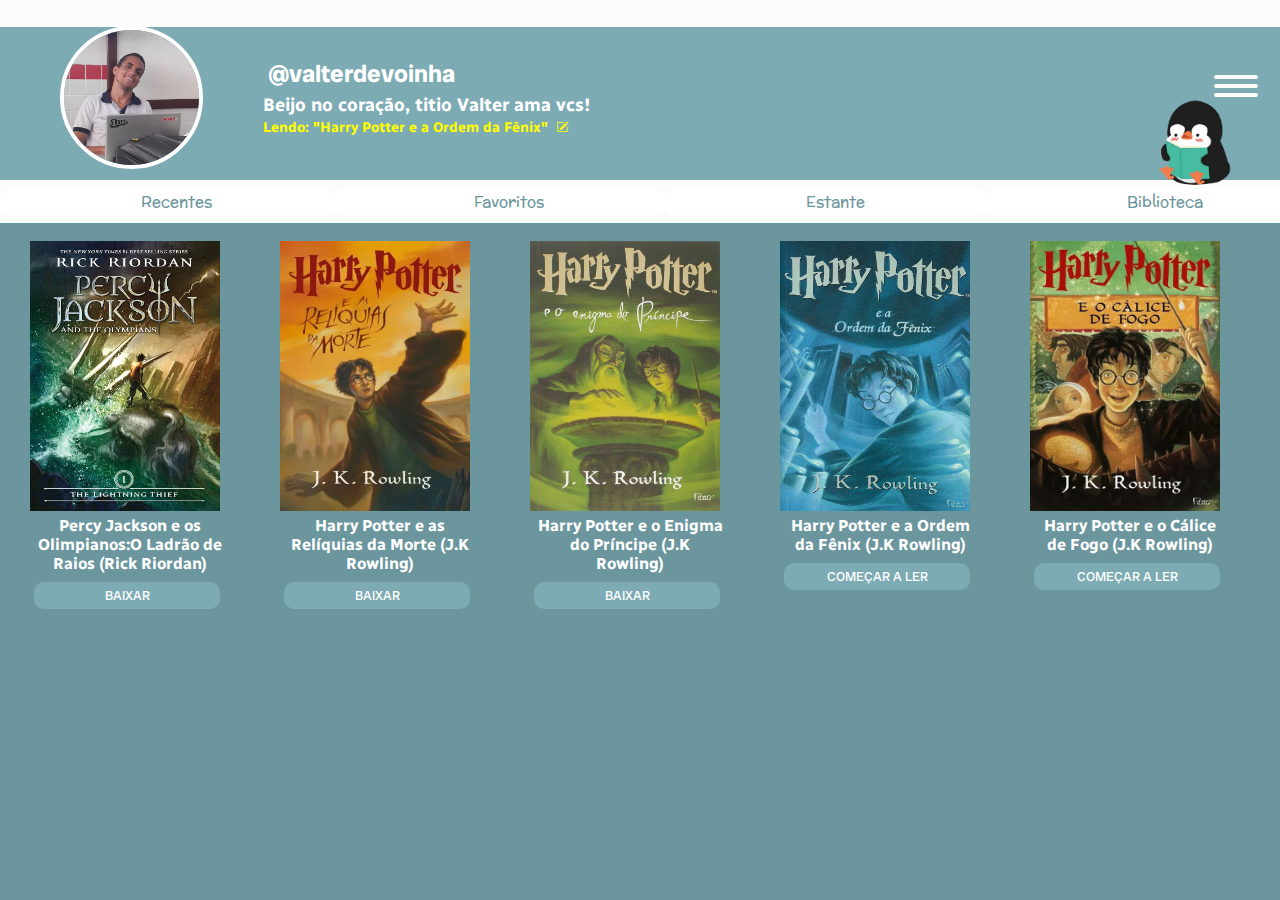
<file: biblioteca.html>
<!DOCTYPE html>
<html lang="pt-br">
<head>
    <meta charset="UTF-8">
    <meta name="viewport" content="width=device-width, initial-scale=1.0">
    <title>IGLU LIBRARY</title>
    <link rel="shortcut icon" type="image/jpg" href="img/favicon/favicon-16x16.png"/>
    <link rel="stylesheet" href="https://cdn.jsdelivr.net/npm/bootstrap-icons@1.11.3/font/bootstrap-icons.min.css">
    <link rel="stylesheet" href="style/conteudo.css">
</head>
<body>
      <header>
            <div class="logo"></div>
            <div class="perfil">
                  <img src="img/conteudo/valter.jpeg">
                  
                  <div class="legenda">
                        <h1>@valterdevoinha</h1>
                        <h2>Beijo no coração, titio Valter ama vcs!</h2>
                        <h3>Lendo: "Harry Potter e a Ordem da Fênix"</h3>
                        <i class="bi bi-pencil-square"></i>
                  </div>
                  <div>
                        <button class="menu">
                              <span class="linha"></span>
                              <span class="linha"></span>
                              <span class="linha"></span>
                        </button>
                        <ul id="menu-list">
                              <img src="img/index&contaexistente/logoiglu.jpeg" alt="logoiglu">
                              <li><a href="#">Perfil</a></li>
                              <li><a href="#">Configurações</a></li>
                              <li><a href="pinguindica.html">Pingu</a></li>
                              <li><a href="index.html">Sair</a></li>
                        </ul>
                        </nav>
                  </div>
                  <div class="pingu">
                        <img src="img/index&contaexistente/Pingusentado.png" alt="Pingu, o pinguim leitor da Iglu Library">
                  </div>
            </div>
      </header>
      
      <main>
            <nav class="tabela">
                  <ul>
                        <li><a href="conteudo.html">Recentes</a></li>
                        <li><a href="favoritos.html">Favoritos</a></li>
                        <li><a href="estante.html">Estante</a> </li>          
                        <li><a href="biblioteca.html">Biblioteca</a></li>
                  </ul>
            </nav>
            <section class="livros">
                  <section class="livro">
                        <img src="img/conteudo/pjo.jpg" class="item current-item">
                        <h4>Percy Jackson e os Olimpianos:O Ladrão de Raios (Rick Riordan)</h4>
                        <a href="https://clubdelivros.wordpress.com/wp-content/uploads/2013/09/percy-jackson-e-os-olimpianos_-o-ladrao-de-raios-vol-1-rick-riordan.pdf" class="ler">BAIXAR</a>
                  </section>
                  <section class="livro">
                        <img src="img/conteudo/harry-potter-reliquias-morte-harry-potter-7-rowling_large.webp" class="item current-item">
                        <h4>Harry Potter e as Relíquias da Morte (J.K Rowling)</h4>
                        <a href="https://bskbooksmania.wixsite.com/booksmania/post/harry-potter-e-as-rel%C3%ADquias-da-morte-7-j-k-rowling" class="ler">BAIXAR</a>
                  </section>
                  <section class="livro">
                        <img src="img/conteudo/hp6.jpg" class="item current-item">
                        <h4>Harry Potter e o Enigma do Príncipe (J.K Rowling)</h4>
                        <a href="https://www.escolahenriquemedina.org/bibdigital/download/1509/Harry%20Potter%20e%20o%20Enigma%20do%20Prin%20-%20J.K.%20Rowling.pdf" class="ler">BAIXAR</a>
                        </section>
                  <section class="livro">
                        <img src="img/conteudo/hp5.jpeg" class="item current-item">
                        <h4>Harry Potter e a Ordem da Fênix (J.K Rowling)</h4>
                        <a href="https://www.escolahenriquemedina.org/bibdigital/download/1579/Harry%20Potter%20e%20a%20Ordem%20da%20Fenix%20-%20J.K.%20Rowling.pdf" class="ler">COMEÇAR A LER</a>
                        </section>
                        <section class="livro">
                              <img src="img/conteudo/hp4.jpeg" class="item current-item">
                              <h4>Harry Potter e o Cálice de Fogo (J.K Rowling)</h4>
                              <a href=file:///C:/Users/USER/Downloads/Harry%20Potter%20e%20o%20C%C3%A1lice%20de%20Fogo%20-%20J.K.%20Rowling%20(2).pdf class="ler">COMEÇAR A LER</a>
                        </section>
                        <section class="livro">
                              <img src="img/conteudo/hp3.jpeg" class="item current-item">
                              <h4>Harry Potter e o Prisioneiro de Azkaban (J.K Rowling)</h4>
                              <a href=https://aventurasolimpians.files.wordpress.com/2013/10/j-k-rowling-3-harry-potter-e-o-prisioneiro-de-azkaban.pdf class="ler">COMEÇAR A LER</a>
                        </section>
                        <section class="livro">
                              <img src="img/conteudo/hp2.jpeg" class="item current-item">
                              <h4>Harry Potter e a Câmara Secreta (J.K Rowling)</h4>
                              <a href="http://educa.alfenas.mg.gov.br/content/pdf/biblioteca/harry-potter-e-a-camara-secreta.pdf" class="ler">COMEÇAR A LER</a>
                        </section>
                        <section class="livro">
                              <img src="img/conteudo/hp1.jpeg" class="item current-item">
                              <h4>Harry Potter e a Pedra Filosofal (J.K Rowling)</h4>
                              <a href="https://static.tumblr.com/kvvdpco/ZNXm8ij2e/j.k._rowling_-_1_-_harry_potter_e_a_pedra_filosofal.pdf" class="ler">COMEÇAR A LER</a>
                        </section>
                        <section class="livro">
                              <img src="img/conteudo/omeninodopijamalistrado.jpg" class="item current-item">
                        <h4>O menino do Pijama Listrado (John Boyne)</h4>
                              <a href="https://ima-rs.com.br/wp-content/uploads/2018/11/9o.-ano-O-Menino-do-Pijama-Listrado-John-Boyne.pdf" class="ler">COMEÇAR A LER</a>
                        </section>
                        <section class="livro">
                              <img src="img/conteudo/capitaesdeareia.jpg" class="item current-item">
                              <h4>Capiães de Areia (Jorge Amado)</h4>
                              <a href="https://www.amazon.com.br/Capit%C3%A3es-Areia-Jorge-Amado-ebook/dp/B009WWDJXC/ref=tmm_kin_swatch_0?_encoding=UTF8&dib_tag=se&dib=eyJ2IjoiMSJ9.[base64].DSEi8UiFpqxHFOdnQIVck3Yl2uw2B7MG3zt9mS2Rp_E&qid=1720912483&sr=8-1" class="ler">COMPRE PARA LER</a>
                        </section>
                        <section class="livro">
                              <img src="img/conteudo/opequenoprincipe.jpg" class="item current-item">
                              <h4>O Pequeno Príncpe (Antoine de Saint-Exupéry)</h4>
                              <a href="https://maisdiferencas.org.br/wp-content/themes/maisdiferencas/downloads/o_pequeno_principe/original.pdf" class="ler">COMEÇAR A LER</a>
                        </section>
      <script src="scripts/script.js"></script>
</body>
</file>
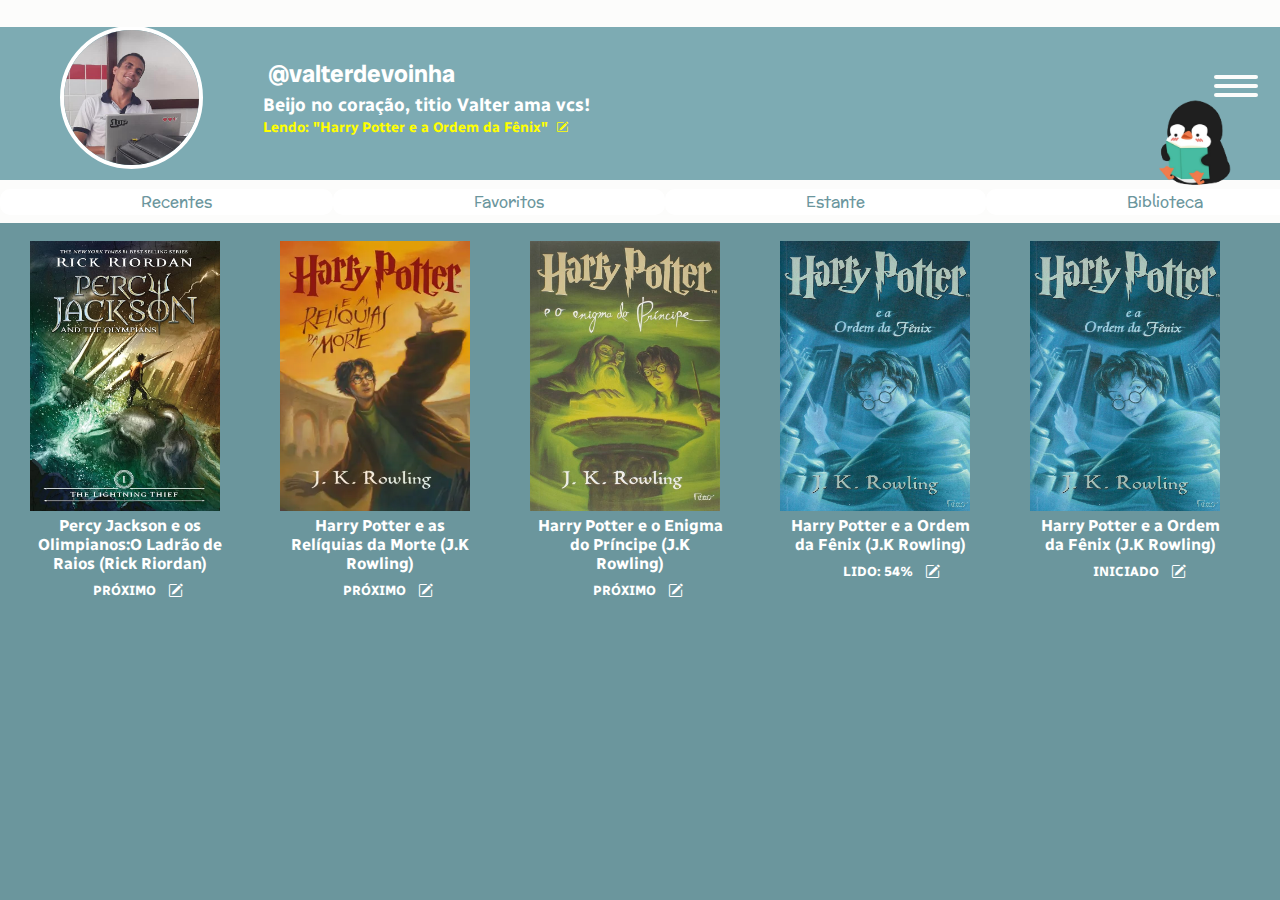
<file: conteudo.html>
<!DOCTYPE html>
<html lang="pt-br">

<head>
      <meta charset="UTF-8">
      <meta name="viewport" content="width=device-width, initial-scale=1.0">
      <title>IGLU LIBRARY</title>
      <link rel="shortcut icon" type="image/jpg" href="img/favicon/favicon-16x16.png" />
      <link rel="stylesheet" href="https://cdn.jsdelivr.net/npm/bootstrap-icons@1.11.3/font/bootstrap-icons.min.css">
      <link rel="stylesheet" href="style/conteudo.css">
</head>

<body>
      <header>
            <div class="logo"></div>
            <div class="perfil">
                  <img src="img/conteudo/valter.jpeg">
                  <div class="legenda">
                        <h1>@valterdevoinha</h1>
                        <h2>Beijo no coração, titio Valter ama vcs!</h2>
                        <h3>Lendo: "Harry Potter e a Ordem da Fênix"</h3>
                        <i class="bi bi-pencil-square"></i>
                  </div>
                  <div>
                        <button class="menu">
                              <span class="linha"></span>
                              <span class="linha"></span>
                              <span class="linha"></span>
                        </button>
                        <ul id="menu-list">
                              <img src="img/index&contaexistente/logoiglu.jpeg" alt="logoiglu">
                              <li><a href="#">Perfil</a></li>
                              <li><a href="#">Configurações</a></li>
                              <li><a href="pinguindica.html">Pingu</a></li>
                              <li><a href="index.html">Sair</a></li>
                        </ul>
                        </nav>
                  </div>
                  <div class="pingu">
                        <img src="img/index&contaexistente/Pingusentado.png"
                              alt="Pingu, o pinguim leitor da Iglu Library">
                  </div>
            </div>
      </header>

      <main>
            <nav class="tabela">
                  <ul>
                        <li><a href="conteudo.html">Recentes</a></li>
                        <li><a href="favoritos.html">Favoritos</a></li>
                        <li><a href="estante.html">Estante</a> </li>
                        <li><a href="biblioteca.html">Biblioteca</a></li>
                  </ul>
            </nav>
            <section class="livros">
                  <section class="livro">
                        <img src="img/conteudo/pjo.jpg" class="item current-item">
                        <h4>Percy Jackson e os Olimpianos:O Ladrão de Raios (Rick Riordan)</h4>
                        <h5>PRÓXIMO</i></h5>
                        <i class="bi bi-pencil-square"></i>
                  </section>
                  <section class="livro">
                        <img src="img/conteudo/harry-potter-reliquias-morte-harry-potter-7-rowling_large.webp" class="item current-item">
                        <h4>Harry Potter e as Relíquias da Morte (J.K Rowling)</h4>
                        <h5>PRÓXIMO</i></h5>
                        <i class="bi bi-pencil-square"></i>
                  </section>
                  <section class="livro">
                        <img src="img/conteudo/hp6.jpg" class="item current-item">
                        <h4>Harry Potter e o Enigma do Príncipe (J.K Rowling)</h4>
                        <h5>PRÓXIMO</i></h5>
                        <i class="bi bi-pencil-square"></i>
                  </section>
                  <section class="livro">
                        <img src="img/conteudo/hp5.jpeg" class="item current-item">
                        <h4>Harry Potter e a Ordem da Fênix (J.K Rowling)</h4>
                        <h5>LIDO: 54%</i></h5>
                        <i class="bi bi-pencil-square"></i>
                  </section>
                  <section class="livro">
                        <img src="img/conteudo/hp5.jpeg" class="item current-item">
                        <h4>Harry Potter e a Ordem da Fênix (J.K Rowling)</h4>
                        <h5>INICIADO</i></h5>
                        <i class="bi bi-pencil-square"></i>
                  </section>
                  <section class="livro">
                        <img src="img/conteudo/hp4.jpeg" class="item current-item">
                        <h4>Harry Potter e o Cálice de Fogo (J.K Rowling)</h4>
                        <h5>FINALIZADO</h5>
                        <fav class="bi bi-star-fill"></fav>
                  </section>
                  <section class="livro">
                        <img src="img/conteudo/hp4.jpeg" class="item current-item">
                        <h4>Harry Potter e o Cálice de Fogo (J.K Rowling)</h4>
                        <h5>LIDO: 78%</h5>
                        <i class="bi bi-pencil-square"></i>
                  </section>
                  <section class="livro">
                        <img src="img/conteudo/hp4.jpeg" class="item current-item">
                        <h4>Harry Potter e o Cálice de Fogo (J.K Rowling)</h4>
                        <h5>LIDO: 23%</h5>
                        <i class="bi bi-pencil-square"></i>
                  </section>
                  <section class="livro">
                        <img src="img/conteudo/hp4.jpeg" class="item current-item">
                        <h4>Harry Potter e o Cálice de Fogo (J.K Rowling)</h4>
                        <h5>INICIADO</h5>
                        <i class="bi bi-pencil-square"></i>
                  </section>
                  <section class="livro">
                        <img src="img/conteudo/hp3.jpeg" class="item current-item">
                        <h4>Harry Potter e o Prisioneiro de Azkaban (J.K Rowling)</h4>
                        <h5>FINALIZADO</h5>
                        <fav class="bi bi-star-fill"></fav>
                  </section>
                  <section class="livro">
                        <img src="img/conteudo/hp3.jpeg" class="item current-item">
                        <h4>Harry Potter e o Prisioneiro de Azkaban (J.K Rowling)</h4>
                        <h5>INICIADO</h5>
                        <i class="bi bi-pencil-square"></i>
                  </section>
                  <section class="livro">
                        <img src="img/conteudo/hp2.jpeg" class="item current-item">
                        <h4>Harry Potter e a Câmara Secreta (J.K Rowling)</h4>
                        <h5>FINALIZADO</h5>
                        <i class="bi bi-pencil-square"></i>
                  </section>
                  <section class="livro">
                        <img src="img/conteudo/hp1.jpeg" class="item current-item">
                        <h4>Harry Potter e a Pedra Filosofal (J.K Rowling)</h4>
                        <h5>FINALIZADO</h5>
                        <i class="bi bi-pencil-square"></i>
                  </section>
                  <section class="livro">
                        <img src="img/conteudo/capitaesdeareia.jpg" class="item current-item">
                        <h4>Capiães de Areia (Jorge Amado)</h4>
                        <h5>FINALIZADO</i></h5>
                        <i class="bi bi-pencil-square"></i>
                  </section>
                  <section class="livro">
                        <img src="img/conteudo/capitaesdeareia.jpg" class="item current-item">
                        <h4>Capiães de Areia (Jorge Amado)</h4>
                        <h5>INICIADO</i></h5>
                        <i class="bi bi-pencil-square"></i>
                  </section>
                  <section class="livro">
                        <img src="img/conteudo/omeninodopijamalistrado.jpg" class="item current-item">
                        <h4>O menino do Pijama Listrado (John Boyne)</h4>
                        <h5>FINALIZADO</i></h5>
                        <i class="bi bi-pencil-square"></i>
                  </section>
                  <section class="livro">
                        <img src="img/conteudo/opequenoprincipe.jpg" class="item current-item">
                        <h4>O Pequeno Príncpe (Antoine de Saint-Exupéry)</h4>
                        <h5>FINALIZADO</i></h5>
                        <i class="bi bi-pencil-square"></i>
                  </section>
            </section>
            </div>
      </main>
      <script src="scripts/script.js"></script>
</body>

</html>
</file>
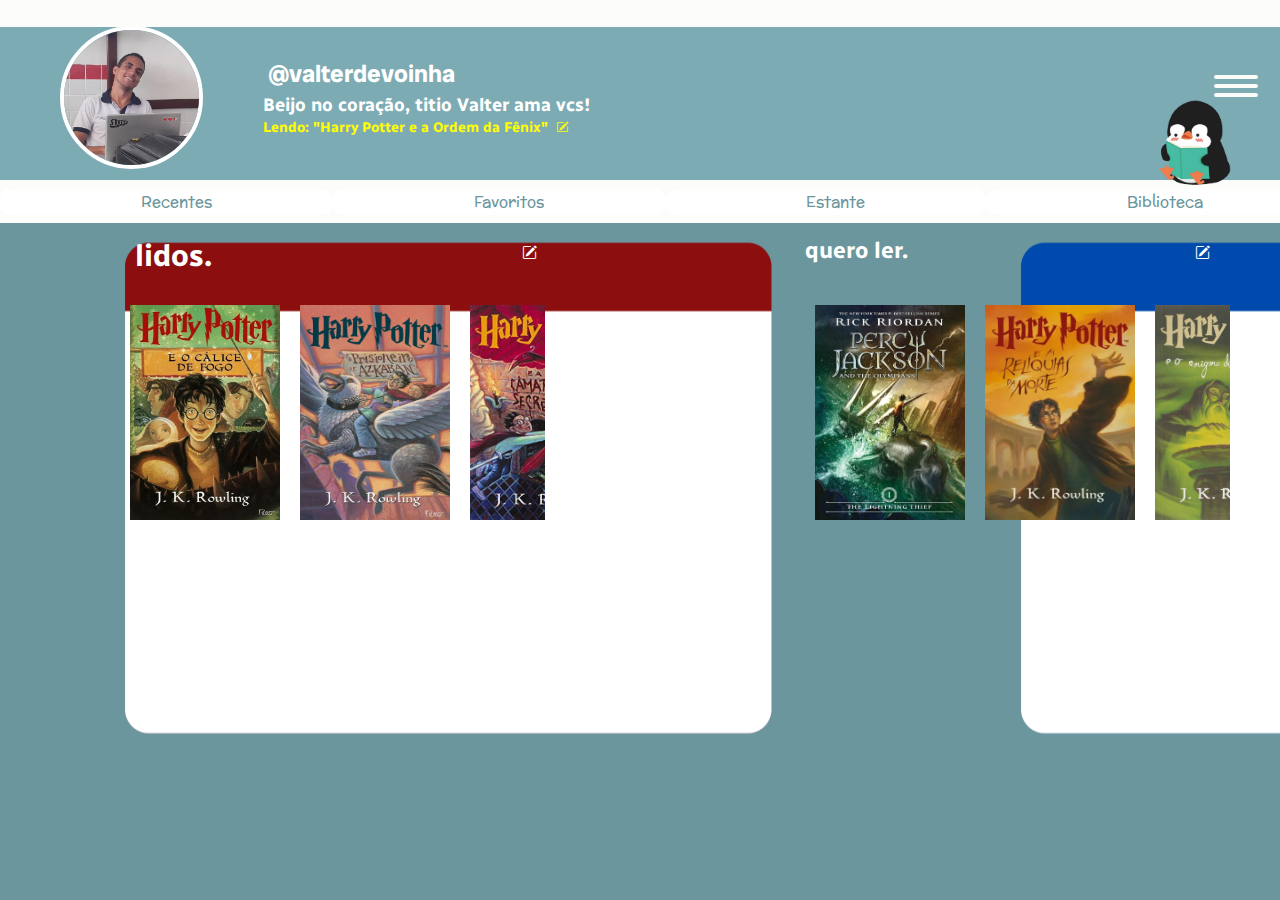
<file: estante.html>
<!DOCTYPE html>
<html lang="pt-br">
<head>
    <meta charset="UTF-8">
    <meta name="viewport" content="width=device-width, initial-scale=1.0">
    <title>IGLU LIBRARY</title>
    <link rel="shortcut icon" type="image/jpg" href="img/favicon/favicon-16x16.png"/>
    <link rel="stylesheet" href="https://cdn.jsdelivr.net/npm/bootstrap-icons@1.11.3/font/bootstrap-icons.min.css">
    <link rel="stylesheet" href="style/conteudo.css">
</head>
<body>
      <header>
            <div class="logo"></div>
            <div class="perfil">
                  <img src="img/conteudo/valter.jpeg">
                  
                  <div class="legenda">
                        <h1>@valterdevoinha</h1>
                        <h2>Beijo no coração, titio Valter ama vcs!</h2>
                        <h3>Lendo: "Harry Potter e a Ordem da Fênix"</h3>
                        <i class="bi bi-pencil-square"></i>
                  </div>
                  <div>
                        <button class="menu">
                              <span class="linha"></span>
                              <span class="linha"></span>
                              <span class="linha"></span>
                        </button>
                        <ul id="menu-list">
                              <img src="img/index&contaexistente/logoiglu.jpeg" alt="logoiglu">
                              <li><a href="#">Perfil</a></li>
                              <li><a href="#">Configurações</a></li>
                              <li><a href="pinguindica.html">Pingu</a></li>
                              <li><a href="index.html">Sair</a></li>
                        </ul>
                        </nav>
                  </div>
                  <div class="pingu">
                        <img src="img/index&contaexistente/Pingusentado.png" alt="Pingu, o pinguim leitor da Iglu Library">
                  </div>
            </div>
      </header>
      
      <main>
            <nav class="tabela">
                  <ul>
                        <li><a href="conteudo.html">Recentes</a></li>
                        <li><a href="favoritos.html">Favoritos</a></li>
                        <li><a href="estante.html">Estante</a> </li>          
                        <li><a href="biblioteca.html">Biblioteca</a></li>
                  </ul>
            </nav>
            <nav class="estante">
                  <h1>lidos.</h1>
                  <i class="bi bi-pencil-square"></i>
                  <section class="livrosestantes">
                        <section class="livroestante">
                              <img src="img/conteudo/hp4.jpeg" class="item current-item">
                              <br>
                        </section>
                        <section class="livroestante">
                              <img src="img/conteudo/hp3.jpeg" class="item current-item">
                              <br>
                        </section>
                        <section class="livroestante">
                              <img src="img/conteudo/hp2.jpeg" class="item current-item">
                              <br>
                        </section>
                        <section class="livroestante">
                              <img src="img/conteudo/hp1.jpeg" class="item current-item">
                              <br>
                        </section>
                        <section class="livroestante">
                              <img src="img/conteudo/capitaesdeareia.jpg" class="item current-item">
                        </section>
                        <section class="livroestante">
                              <img src="img/conteudo/omeninodopijamalistrado.jpg" class="item current-item">
                  </section>
                        <section class="livroestante">
                              <img src="img/conteudo/opequenoprincipe.jpg" class="item current-item">
                        </section>
                  </section>
                  <img src="img/index&contaexistente/estante1.png" alt="estante">
                  <h2>quero ler.</h2>
                  <p id="pencil2" class="bi bi-pencil-square"></p>
                  <img src="img/index&contaexistente/estante2.png" alt="estante">
            <section class="livrosestantess">
                  <section class="livroestantes">
                        <img src="img/conteudo/pjo.jpg" class="item current-item">
                        <br>
                  </section>
                  <section class="livroestantes">
                        <img src="img/conteudo/harry-potter-reliquias-morte-harry-potter-7-rowling_large.webp" class="item current-item">
                        <br>
                  </section>
                  <section class="livroestantes">
                        <img src="img/conteudo/hp6.jpg" class="item current-item">
                        <br>
                  </section>
            </section>
            </nav>
      <script src="scripts/script.js"></script>
</body>
</file>
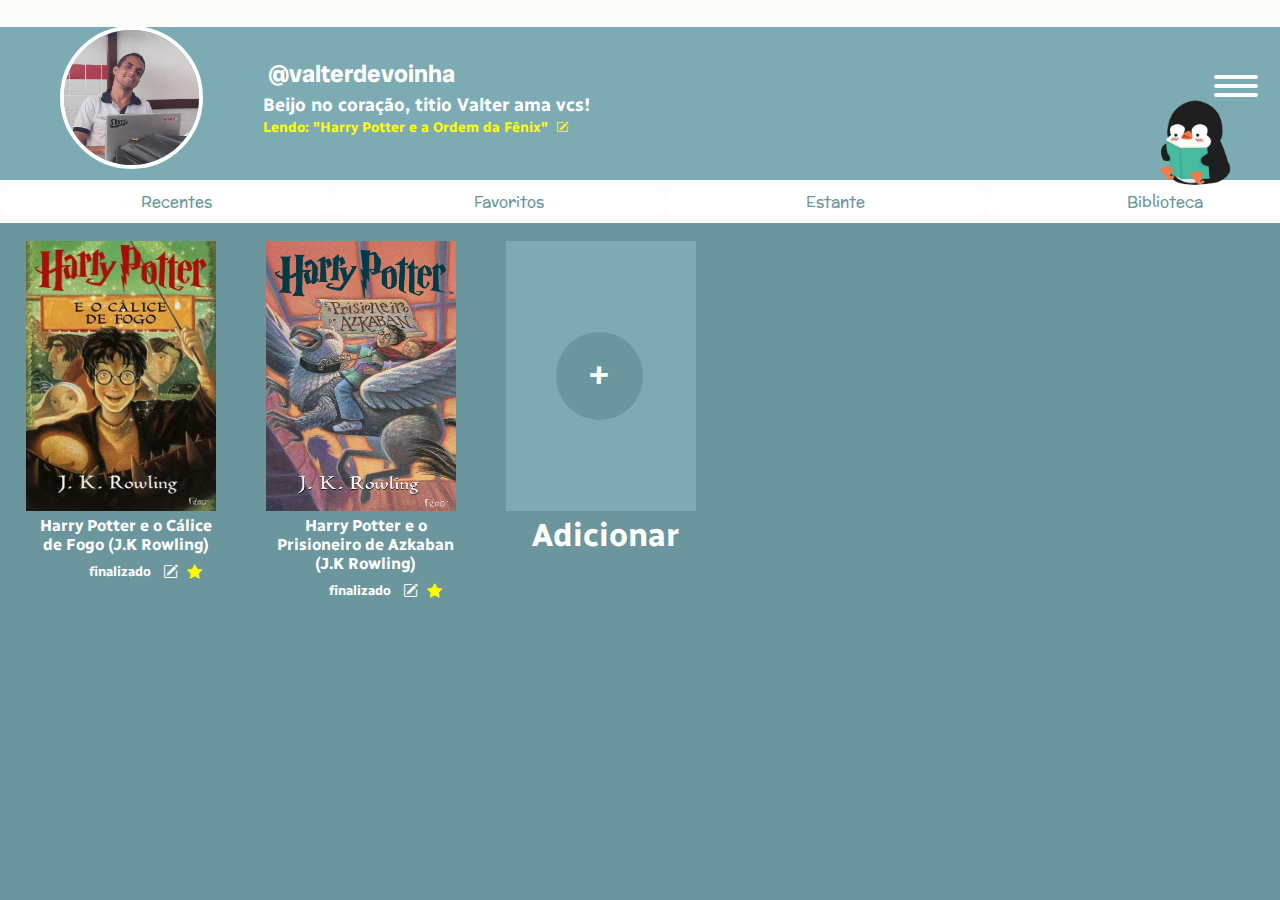
<file: favoritos.html>
<!DOCTYPE html>
<html lang="pt-br">
<head>
    <meta charset="UTF-8">
    <meta name="viewport" content="width=device-width, initial-scale=1.0">
    <title>IGLU LIBRARY</title>
    <link rel="shortcut icon" type="image/jpg" href="img/favicon/favicon-16x16.png"/>
    <link rel="stylesheet" href="https://cdn.jsdelivr.net/npm/bootstrap-icons@1.11.3/font/bootstrap-icons.min.css">
    <link rel="stylesheet" href="style/conteudo.css">
</head>
<body>
      <header>
            <div class="logo"></div>
            <div class="perfil">
                  <img src="img/conteudo/valter.jpeg" alt="Professor Valter Machado">
                  
                  <div class="legenda">
                        <h1>@valterdevoinha</h1>
                        <h2>Beijo no coração, titio Valter ama vcs!</h2>
                        <h3>Lendo: "Harry Potter e a Ordem da Fênix"</h3>
                        <i class="bi bi-pencil-square"></i>
                  </div>
                  <div>
                        <button class="menu">
                              <span class="linha"></span>
                              <span class="linha"></span>
                              <span class="linha"></span>
                        </button>
                        <ul id="menu-list">
                              <img src="img/index&contaexistente/logoiglu.jpeg" alt="logoiglu">
                              <li><a href="#">Perfil</a></li>
                              <li><a href="#">Configurações</a></li>
                              <li><a href="pinguindica.html">Pingu</a></li>
                              <li><a href="index.html">Sair</a></li>
                        </ul>
                        </nav>
                  </div>
                  <div class="pingu">
                        <img src="img/index&contaexistente/Pingusentado.png" alt="Pingu, o pinguim leitor da Iglu Library">
                  </div>
            </div>
      </header>
      
      <main>
            <nav class="tabela">
                  <ul>
                        <li><a href="conteudo.html">Recentes</a></li>
                        <li><a href="favoritos.html">Favoritos</a></li>
                        <li><a href="estante.html">Estante</a> </li>          
                        <li><a href="biblioteca.html">Biblioteca</a></li>
                  </ul>
            </nav>

            <section class="livrosfavs">
                  <section class="livrofav">
                        <img src="img/conteudo/hp4.jpeg" class="item current-item">
                        <h4>Harry Potter e o Cálice de Fogo (J.K Rowling)</h4>
                        <h5>finalizado</h5>
                        <i class="bi bi-pencil-square"></i>
                        <fav class="bi bi-star-fill"></fav>
                  </section>
                  <section class="livrofav">
                        <img src="img/conteudo/hp3.jpeg" class="item current-item">
                        <h4>Harry Potter e o Prisioneiro de Azkaban (J.K Rowling)</h4>
                        <h5>finalizado</h5>
                        <i class="bi bi-pencil-square"></i>
                        <fav class="bi bi-star-fill"></fav>
                   </section>
                   <section class="livrofav">
                        <div class="adicionar">
                              <p>+</p>
                        </div>
                        <h1>Adicionar</h1>
                   </section>
                  
            </section>
            <script src="scripts/script.js"></script>
</body>
</file>
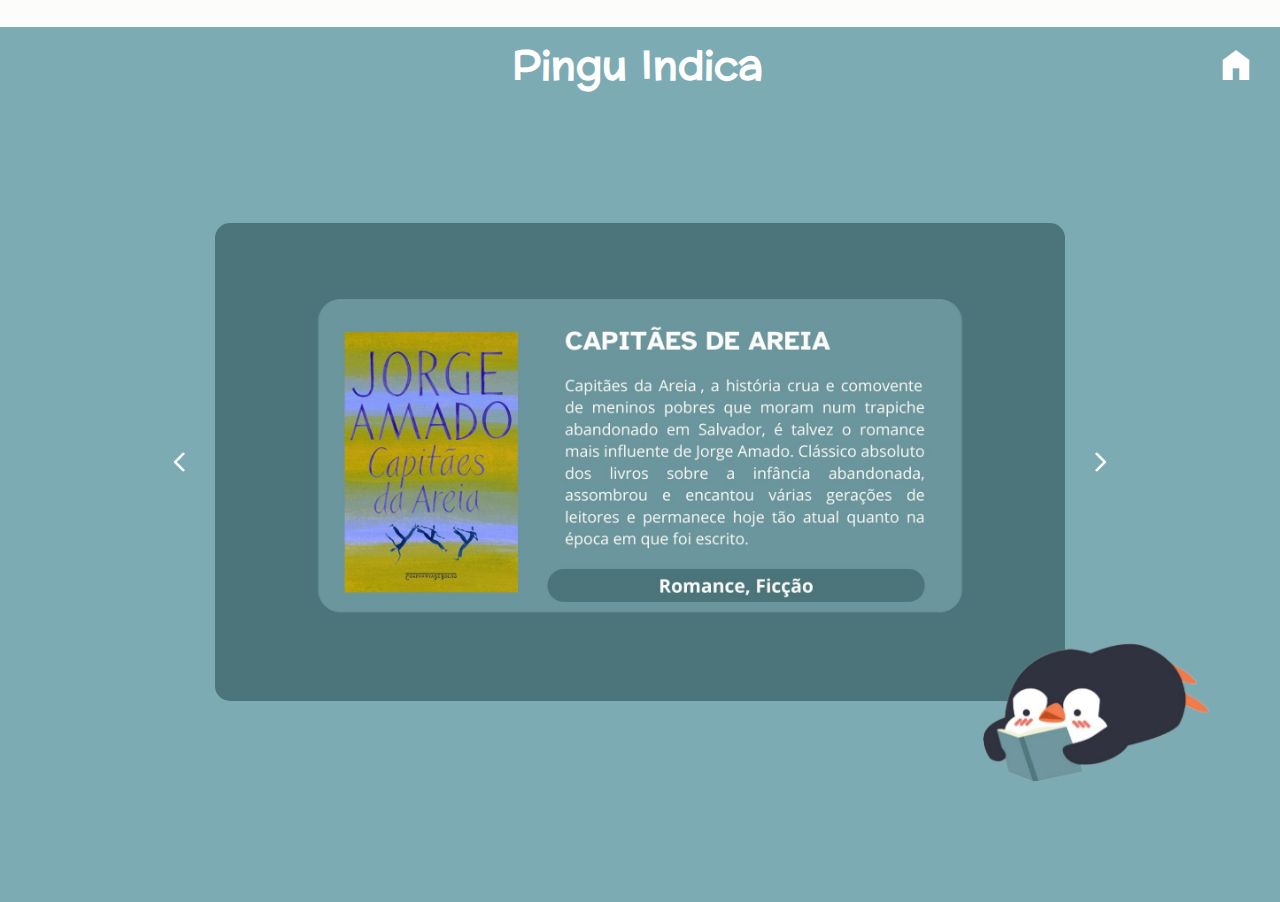
<file: pinguindica.html>
<!DOCTYPE html>
<html lang="pt-br">
<head>
  <meta charset="UTF-8">
  <meta name="viewport" content="width=device-width, initial-scale=1.0">
  <link rel="shortcut icon" type="image/jpg" href="img/favicon/favicon-16x16.png" />
    <link rel="stylesheet" href="style/pinguindica.css" type="text/css">
    <link rel="stylesheet" href="https://fonts.googleapis.com/css2?family=Preahvihear&display=swap">
        <title>IGLU LIBRARY</title>
</head>
<body>
  <div class="logo"></div>
  <h1>Pingu Indica</h1>
    <div class="conteiner-slider">
    <button id="prev-button"><img src="img/carrossel/chevron_right_95dp_FFFFFF_FILL1_wght400_GRAD0_opsz48.png" alt="prev-button"></button>
        <div class="conteiner-imagens">
      <img src="img/carrossel/livro1.jpg" alt="indica" class="slider on">
      <img src="img/carrossel/livro2.jpg" alt="indica" class="slider">
      <img src="img/carrossel/livro3.jpg" alt="indica" class="slider">
      <img src="img/carrossel/livro4.jpg" alt="indica" class="slider">
      <img src="img/carrossel/livro5.jpg" alt="indica" class="slider">
      <img src="img/carrossel/livro6.jpg" alt="indica" class="slider">
      <img src="img/carrossel/livro7.jpg" alt="indica" class="slider">
      <img src="img/carrossel/livro8.jpg" alt="indica" class="slider">
    </div>
    <button id="next-button"><img src="img/carrossel/chevron_right_95dp_FFFFFF_FILL1_wght400_GRAD0_opsz48.png" alt="next-button"></button>
  </div>
  <div class="pingu">
    <img src="img/index&contaexistente/Pingudeitado.png" alt="Pingu, o pinguim leitor da Iglu Library">
  </div>
  <div class="home">
    <a href="conteudo.html"><img src="img/carrossel/home_24dp_FFFFFF_FILL1_wght400_GRAD0_opsz24.png" alt="home">
  </div>
</body>
<script src="scripts/pingu.js" defer></script>
</html>
</file>
<file: style/conteudo.css>
@import url("https://fonts.googleapis.com/css2?family=Atkinson+Hyperlegible:ital,wght@0,400;0,700;1,400;1,700&family=Belanosima:wght@400;600;700&family=Delicious+Handrawn&family=Kanit:ital,wght@0,100;0,200;0,300;0,400;0,500;0,600;0,700;0,800;0,900;1,100;1,200;1,300;1,400;1,500;1,600;1,700;1,800;1,900&family=Preahvihear&display=swap");
@import url("https://fonts.googleapis.com/css2?family=Radio+Canada+Big:ital,wght@0,400..700;1,400..700&family=Radio+Canada:ital,wght@0,314;1,314&family=Trocchi&display=swap");
@import url("https://fonts.googleapis.com/css2?family=Radio+Canada+Big:ital@1&family=Radio+Canada:ital,wght@0,314;1,314&family=Trocchi&display=swap");

* {
  margin: 0%;
  padding: 0%;
  font-family: "Radio Canada";
  text-decoration: none;
  list-style-type: none;
}

body {
  background-color: #7dabb3;
}

header {
  width: 100%;
}

main {
  flex-direction: column;
  background-color: #6b969d;
  display: flex;
  width: 100%;
  height: 80vh;
}

header .logo {
  background-color: #fcfcfb;
  width: 100%;
  height: 3%;
  position: absolute;
  top: 0;
  left: 0;
}

header .perfil {
  padding: 15px 0;
  font-size: 12px;
  background: transparent;
  color: white;
  font-family: "Radio Canada Big";
  font-weight: 500;
  display: flex;
  width: 150px;
  height: 150px;
}

header .legenda {
  display: inline-block;
  margin-top: 25px;
  white-space: nowrap;
}

header .legenda>h1 {
  margin-top: 4%;
  font-weight: 300px;
  display: flex;
  font-family: "Radio Canada Big";
}

header .legenda>h2 {
  font-weight: 300px;
  display: flex;
}

header .legenda>h3 {
  font-weight: 300px;
  text-align: left;
  color: yellow;
  display: inline-flex;
  vertical-align: middle;
}

header .legenda>i {
  display: inline-flex;
  color: yellow;
  vertical-align: middle;
  margin: 5px;
}

header .perfil>img {
  width: 200px;
  height: 135px;
  border: 4px solid white;
  border-radius: 300px;
  margin-right: 40%;
  margin-left: 40%;
  margin-top: 7%;
}

header .pingu {
  width: 10px;
  height: 150px;
  margin-top: 53px;
  margin-left: 87%;
  display: flex;
  position: absolute;
}

.tabela {
  margin-right: 5%;
  margin-bottom: 1%;
  display: flex;
  background-color: #fcfcfb;
  width: 100%;
  height: 6%;
  padding: 0px;
  align-items: center;
}

.tabela ul {
  width: 100%;
  display: flex;
  justify-content: space-between;
}

.tabela a {
  font-family: "Preahvihear";
  background-color: white;
  font-size: 14.5px;
  color: #6b969d;
  border-radius: 10px;
  padding-right: 121px;
  padding-left: 141px;
  transition: all 0.5s ease;
}

.tabela a:hover {
  color: white;
  background: #7dabb3;
  cursor: pointer;
}

.livros {
  display: flex;
  justify-content: space-around;
  overflow-x: scroll;
  margin-right: 30px;
  margin-left: 30px;
}

.livro>img {
  width: 190px;
  height: 270px;
  align-items: center;
  display: block;
  margin: 0 auto;
  margin-top: 5px;
  margin-right: 60px;
}

.livro>h4 {
  width: 190px;
  color: white;
  align-items: center;
  text-align: center;
  padding: 5px;
}

.livro>h5 {
  display: inline-flex;
  text-align: center;
  align-items: center;
  margin-left: 60px;
  color: white;
  padding: 3px;
}

.livro>i {
  display: inline-flex;
  align-items: center;
  color: white;
  margin: 5px;
  font-size: 15px;
  margin-right: 5px;
  vertical-align: middle;
}

.livrosfavs {
  display: flex;
  justify-content: left;
  margin-left: 2%;
}

.livrofav>img {
  width: 190px;
  height: 270px;
  align-items: center;
  display: block;
  margin-top: 5px;
  margin-right: 50px;
}

.livrofav>h4 {
  width: 190px;
  color: white;
  align-items: center;
  text-align: center;
  padding: 5px;
}

.livrofav>h5 {
  display: inline-flex;
  text-align: center;
  align-items: center;
  margin-left: 60px;
  color: white;
  padding: 3px;
}

.livrofav>i {
  display: inline-flex;
  align-items: center;
  color: white;
  margin: 5px;
  font-size: 15px;
  margin-right: 5px;
  vertical-align: middle;
}

fav {
  display: inline-flex;
  align-items: center;
  font-size: 15px;
  vertical-align: middle;
  color: yellow;
}

.adicionar{
  background-color: #7dabb3;
  width: 190px;
  height: 270px;
  align-items: center;
  display: flex;
  margin-top: 5px;
  margin-right: 50px;
}

.adicionar > p{
  font-family: "Preahvihear";
  display: block;
  padding: 2%;
  border-radius: 100px;
  width: 42%;
  height: 30%;
  margin-left: 50px;
  align-items: center;
  text-align: center;
  font-size: 45px;
  color: #fcfcfb;
  background-color: #6b969d;
  cursor: pointer;
}

h1{
  width: 190px;
  color: white;
  align-items: center;
  text-align: center;
  padding: 5px;
  cursor: pointer;
}

button {
  width: 7vh;
  height: 7vh;
  position: absolute;
  right: 1%;
  top: 6%;
  cursor: pointer;
}

button.menu {
  background-color: #7dabb3;
  border: 0;
  
}

button .linha {
  background-color: #fcfcfb;
  display: block;
  height: 4px;
  width: 70%;
  margin: 5px auto;
  border-radius: 5px;
  transition: 0.5s;
}

button.ativar .linha:nth-child(1) {
  transform: translateY(5px) rotate(45deg);
}

button.ativar .linha:nth-child(2) {
  width: 0%;
}

button.ativar .linha:nth-child(3) {
  transform: translateY(-13px) rotate(-45deg);
}

#menu-list {
  position: absolute;
  top: 6.3%;
  right: 4%;
  width: 10vw;
  height: 0vh;
  overflow: hidden;
  background-color: #4d757a;
  border-radius: 10px;
  z-index: 1;
  box-shadow: 0 4px 4px rgba(0, 0, 0, 0.425);
  display: flex;
  justify-content: center;
  align-items: center;
  flex-direction: column;
  gap: 30px;
  transition: 0.5s;
  margin-top: 2px;
}

#menu-list.ativar {
  height: 25vw;
}

#menu-list li {
  font-size: 15px;
}

#menu-list a {
  color: #fcfcfb;
  padding: 5px 30px;
  border-radius: 10px;
  transition: 0.3s;
  font-family: 'Preahvihear';
}

#menu-list a:hover {
  background:#7dabb3;
  font-family: 'Preahvihear';
}

#menu-list img{
  width: 70%;
  height: 20%;
  display: block;
}

.estante{
  display: flex;
  width: 100%;
  height: 70%;
  justify-content: space-around;
  flex-direction:row;
  margin-right: 30px;
  margin-left: 0px;
  font-size: 15px;
}
.estante>h1 {
  display: inline-flex;
  text-align: center;
  align-items: center;
  color: white;
  position: absolute;
  left: 130px;
  top: 233px;
}

.estante>h2 {
  display: inline-flex;
  text-align: center;
  align-items: center;
  color: white;
  position: absolute;
  left: 805px;
  top: 237px;
}

.estante>i {
  display: inline-flex;
  align-items: center;
  color: white;
  position: absolute;
  left: 522px;
  top: 245px;
}
.estante>p {
  display: inline-flex;
  align-items: center;
  color: white;
  position: absolute;
  left: 1195px;
  top: 245px;
}

.livrosestantes {
  display: flex;
  justify-content:center;
  left: 130px;
  top: 300px;
  overflow-x: scroll;
  position: absolute;
  justify-content: space-around;
  flex-direction: row;
  width: 415px;
}

.livroestante>img {
  width: 150px;
  height: 215px;
  display: block;
  margin: 0 auto;
  margin-top: 5px;
  margin-right: 20px;
}

.livrosestantess{
  display: flex;
  justify-content:center;
  left: 815px;
  top: 300px;
  overflow-x: scroll;
  position: absolute;
  justify-content: space-around;
  flex-direction: row;
  width: 415px;
}

.livroestantes>img {
  width: 150px;
  height: 215px;
  display: block;
  margin: 0 auto;
  margin-top: 5px;
  margin-right: 20px;
}

.livro a {
  transition: 0.9s ease-in-out;
  font-size: 13px;
  padding: 5px 10px;
  border-radius: 10px;
  color: white;
  border: 7px;
  margin: 4px;
  display: block;
  text-align: center;
  align-items: center;
  background-color: #7dabb3;
  cursor: pointer;
  font-family: "Radio Canada Big";
  margin-right: 60px;
}

.livro a:hover {
  transition: 0.3s ease-in-out;
  font-size: 13px;
  padding: 5px 10px;
  border-radius: 10px;
  color: white;
  border: 7px;
  margin: 4px;
  display: block;
  text-align: center;
  align-items: center;
  background-color: #4b757b;
  cursor: pointer;
  font-family: "Radio Canada Big";
  margin-right: 60px;
}
</file>
<file: style/pinguindica.css>
@import url("https://fonts.googleapis.com/css2?family=Atkinson+Hyperlegible:ital,wght@0,400;0,700;1,400;1,700&family=Belanosima:wght@400;600;700&family=Delicious+Handrawn&family=Kanit:ital,wght@0,100;0,200;0,300;0,400;0,500;0,600;0,700;0,800;0,900;1,100;1,200;1,300;1,400;1,500;1,600;1,700;1,800;1,900&family=Preahvihear&display=swap");
*{
    padding: 0%;
    margin: 0%;
}
body{
    width: 100%;
    height: 20%;
    background-color: #7dabb3;
}
.logo{
    display: flex;
    background-color: #fcfcfb;
    width: 100%;
    height: 3%;
    position:fixed;
    top: 0%;
}

h1{
    font-family: 'Preahvihear';
    margin-left: 40%;
    margin-top: 30px;
    font-size: 40px;
    color: white;
 }
 .conteiner-slider{
    display: flex;
    width: 100%;
    min-height: 80vh;
    align-items: center;
    justify-content: center;
    gap: 1rem;
}

.conteiner-imagens{
    position: relative;
    align-items: center;
    justify-content: center;
    display: flex;
    width: 850px;
}

.slider{
    opacity: 0;
    transition: 0.2s;
    position: absolute;
    width: 100%;
    border-radius: 15px;
}

.on{
    opacity: 1;
}
#prev-button, #next-button{
    width: 40px;
    height: 40px;
    border: none;
    background-color: transparent;
    cursor: pointer;
}

#prev-button img, #next-button img{
    width: 100%;
    height: 100%;
}

#prev-button{
    transform: rotate(180deg);
}

.pingu img{
    width: 380px;
    height: 380px;
    top: 58%;
    margin-left: 855px;
    display: block;
    position: absolute;
    box-shadow: 20px #d5f5fa;
}
.home a{
    display: flex;
    width: 200px;
    height: 70px;
    top: 5%;
    left: 95%;
    border: none;
    background-color: transparent;
    cursor: pointer;
    position: absolute;
}
.home img{
    width: 40px;
    height: 40px;
}
</file>
